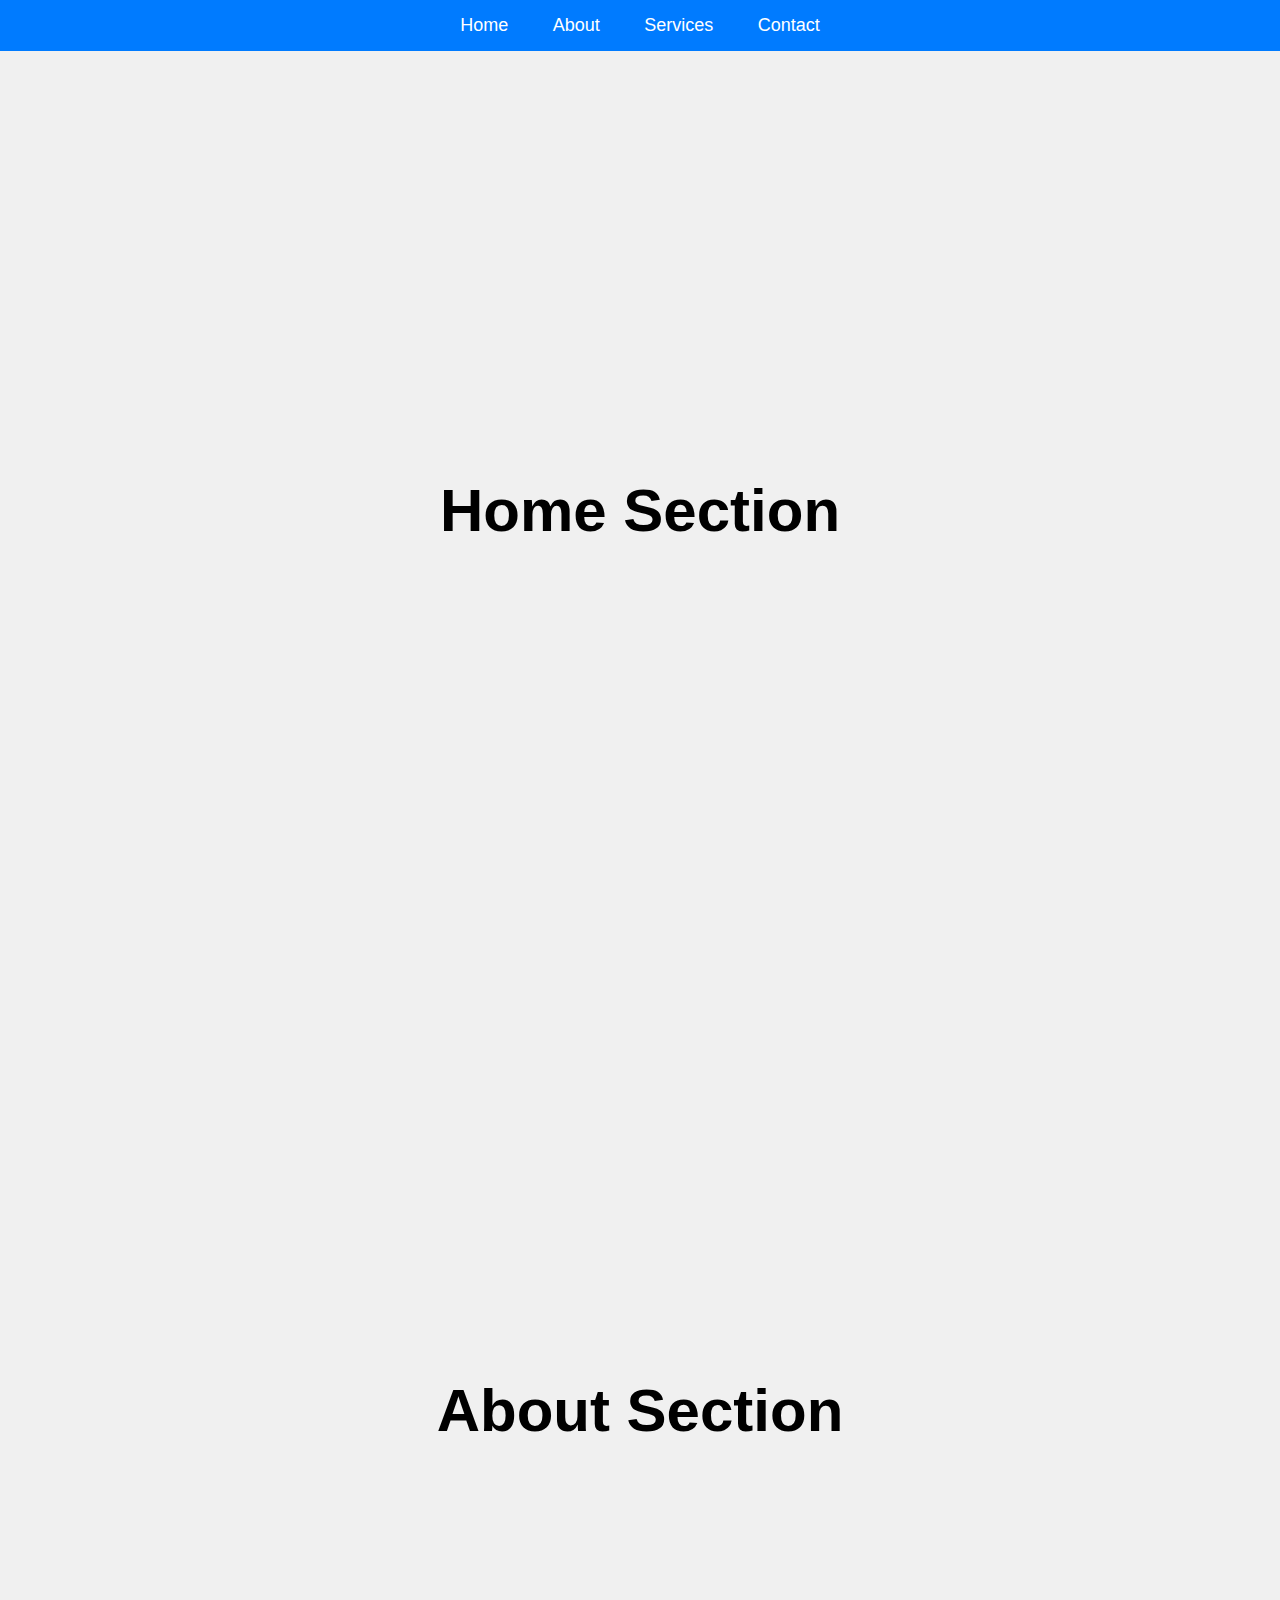
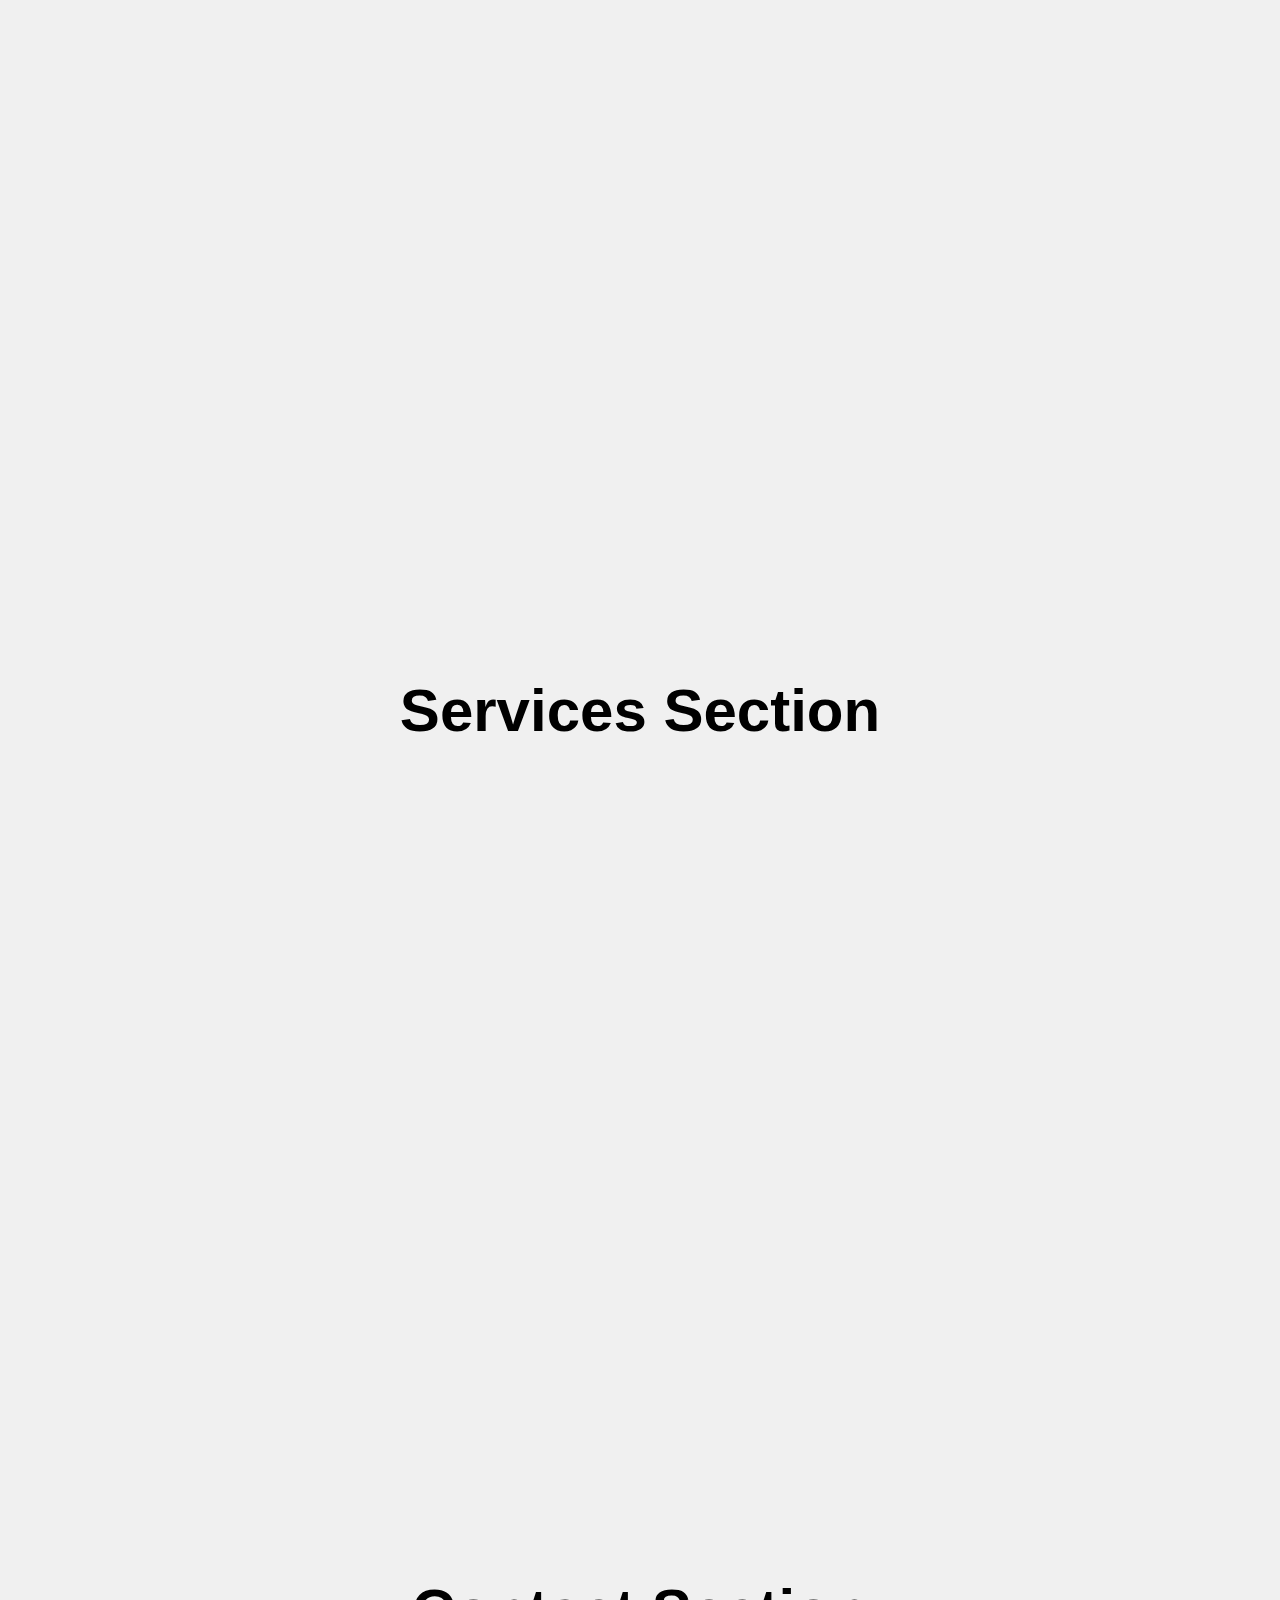
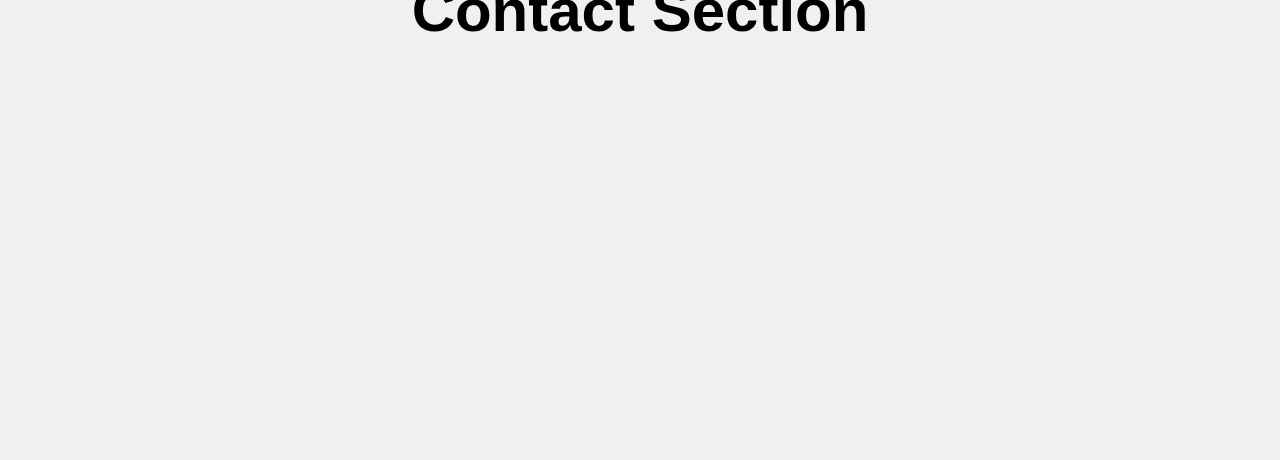
<file: task1/task_01.html>
<!DOCTYPE html>
<html lang="en">
<head>
    <meta charset="UTF-8">
    <meta name="viewport" content="width=device-width, initial-scale=1.0">
    <title>Interactive Navigation</title>
    <link rel="stylesheet" href="task_01_style.css">
</head>
<body>

    <nav class="navbar">
        <ul>
            <li><a href="#home">Home</a></li>
            <li><a href="#about">About</a></li>
            <li><a href="#services">Services</a></li>
            <li><a href="#contact">Contact</a></li>
        </ul>
    </nav>

    <section id="home"><h1>Home Section</h1></section>
    <section id="about"><h1>About Section</h1></section>
    <section id="services"><h1>Services Section</h1></section>
    <section id="contact"><h1>Contact Section</h1></section>

    <script src="task_01_script.js"></script>
</body>
</html>
</file>
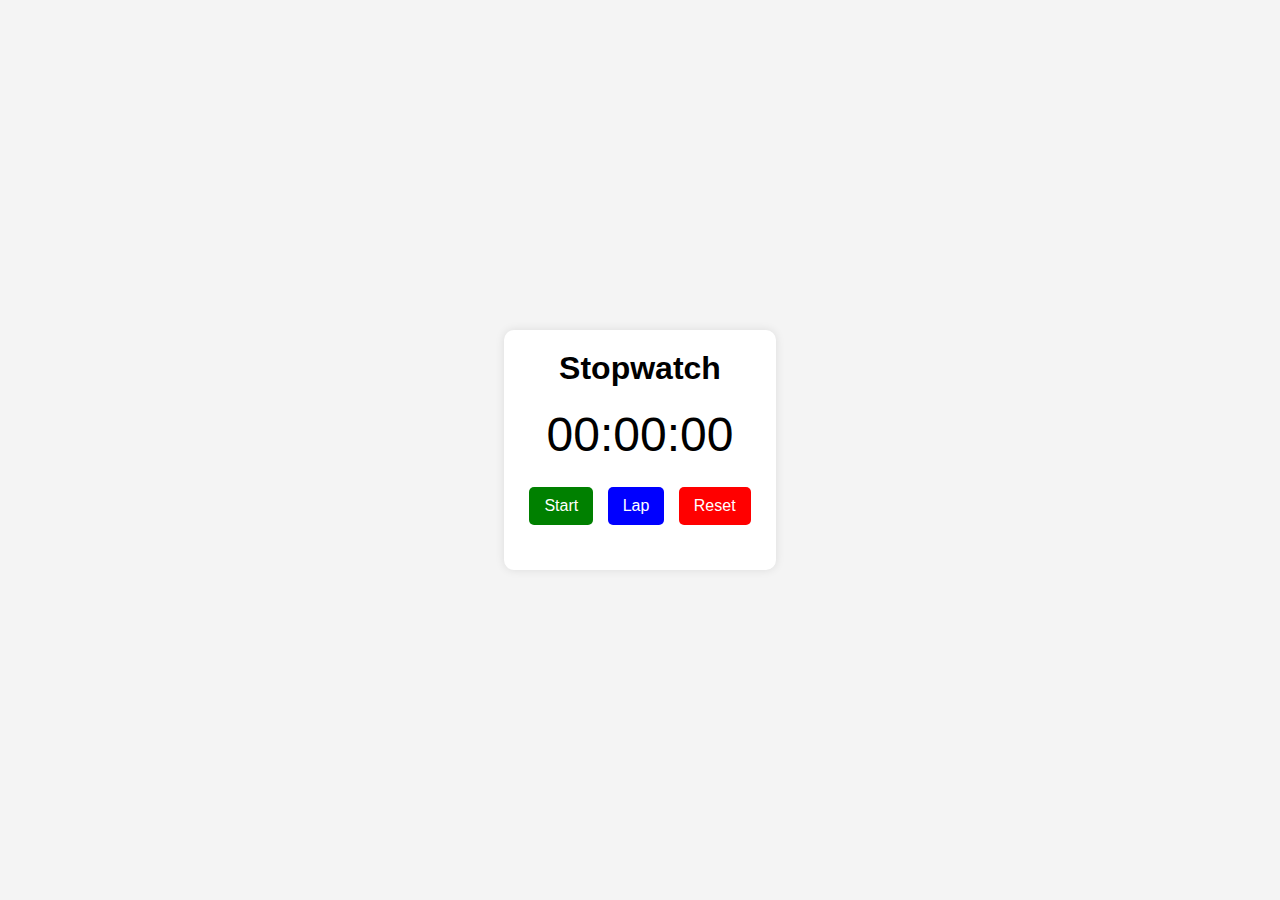
<file: task2/task02_index.html>
<!DOCTYPE html>
<html lang="en">
<head>
    <meta charset="UTF-8">
    <meta name="viewport" content="width=device-width, initial-scale=1.0">
    <title>Stopwatch App</title>
    <link rel="stylesheet" href="task02_style.css">
</head>
<body>

    <div class="container">
        <h1>Stopwatch</h1>
        <div class="display">00:00:00</div>
        <div class="buttons">
            <button id="startPause">Start</button>
            <button id="lap">Lap</button>
            <button id="reset">Reset</button>
        </div>
        <ul class="laps"></ul>
    </div>

    <script src="task02_script.js"></script>
</body>
</html>
</file>
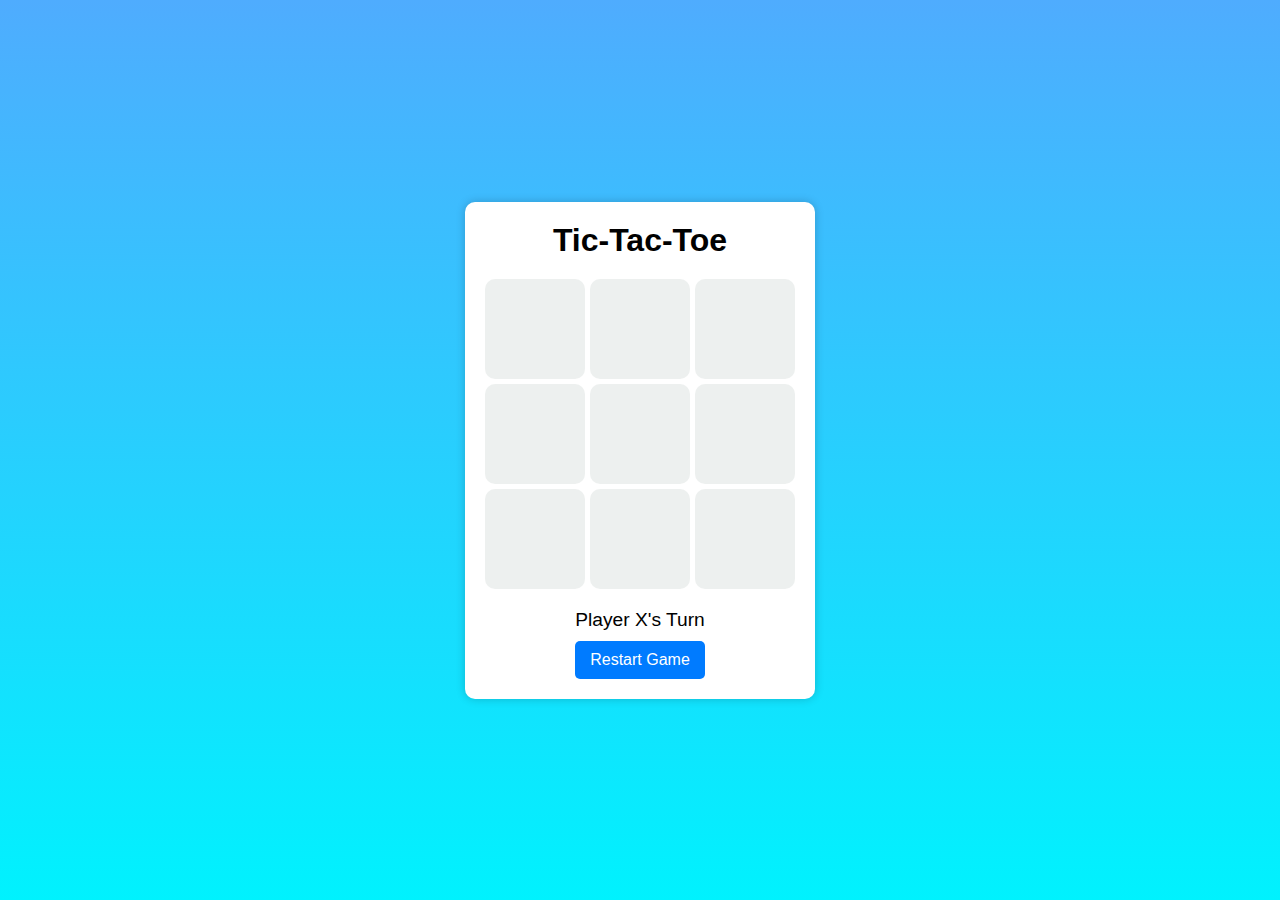
<file: task3/task03_index.html>
<!DOCTYPE html>
<html lang="en">
<head>
    <meta charset="UTF-8">
    <meta name="viewport" content="width=device-width, initial-scale=1.0">
    <title>Tic-Tac-Toe</title>
    <link rel="stylesheet" href="task03_style.css">
</head>
<body>

    <div class="container">
        <h1>Tic-Tac-Toe</h1>
        <div class="board">
            <div class="cell" data-index="0"></div>
            <div class="cell" data-index="1"></div>
            <div class="cell" data-index="2"></div>
            <div class="cell" data-index="3"></div>
            <div class="cell" data-index="4"></div>
            <div class="cell" data-index="5"></div>
            <div class="cell" data-index="6"></div>
            <div class="cell" data-index="7"></div>
            <div class="cell" data-index="8"></div>
        </div>
        <p class="status">Player X's Turn</p>
        <button class="restart">Restart Game</button>
    </div>

    <script src="task03_script.js"></script>
</body>
</html>
</file>
<file: task1/task_01_style.css>
* {
    margin: 0;
    padding: 0;
    box-sizing: border-box;
}

body {
    font-family: Arial, sans-serif;
    background-color: #f0f0f0;
    padding-top: 60px; /* Space for fixed navbar */
}

/* Navigation Bar */
.navbar {
    position: fixed;
    top: 0;
    width: 100%;
    background-color: #007bff;
    padding: 15px 0;
    text-align: center;
    transition: background 0.3s ease;
}

.navbar ul {
    list-style: none;
    padding: 0;
}

.navbar ul li {
    display: inline;
    margin: 0 20px;
}

.navbar ul li a {
    text-decoration: none;
    color: white;
    font-size: 18px;
    transition: color 0.3s ease;
}

/* Hover Effect */
.navbar ul li a:hover {
    color: yellow;
}

/* Change background on scroll */
.scrolled {
    background-color: red;
}

/* Sections for scrolling effect */
section {
    height: 100vh;
    display: flex;
    justify-content: center;
    align-items: center;
    font-size: 30px;
    font-weight: bold;
}
</file>
<file: task2/task02_style.css>
* {
    margin: 0;
    padding: 0;
    box-sizing: border-box;
    font-family: Arial, sans-serif;
}

body {
    display: flex;
    justify-content: center;
    align-items: center;
    height: 100vh;
    background-color: #f4f4f4;
}

.container {
    text-align: center;
    background: white;
    padding: 20px;
    border-radius: 10px;
    box-shadow: 0 0 10px rgba(0, 0, 0, 0.1);
}

.display {
    font-size: 3rem;
    margin: 20px 0;
}

.buttons button {
    padding: 10px 15px;
    margin: 5px;
    font-size: 1rem;
    border: none;
    cursor: pointer;
    border-radius: 5px;
}

#startPause {
    background: green;
    color: white;
}

#lap {
    background: blue;
    color: white;
}

#reset {
    background: red;
    color: white;
}

.laps {
    list-style: none;
    margin-top: 20px;
    max-height: 200px;
    overflow-y: auto;
}

.laps li {
    padding: 5px;
    background: #eee;
    margin: 5px;
    border-radius: 5px;
}
</file>
<file: task3/task03_style.css>
* {
    margin: 0;
    padding: 0;
    box-sizing: border-box;
    font-family: Arial, sans-serif;
}

body {
    display: flex;
    justify-content: center;
    align-items: center;
    height: 100vh;
    background: linear-gradient(to bottom, #4facfe, #00f2fe);
}

.container {
    text-align: center;
    background: white;
    padding: 20px;
    border-radius: 10px;
    box-shadow: 0 0 10px rgba(0, 0, 0, 0.2);
}

h1 {
    margin-bottom: 10px;
}

.board {
    display: grid;
    grid-template-columns: repeat(3, 100px);
    grid-template-rows: repeat(3, 100px);
    gap: 5px;
    margin: 20px auto;
}

.cell {
    width: 100px;
    height: 100px;
    background: rgba(233, 236, 235, 0.8);
    display: flex;
    justify-content: center;
    align-items: center;
    font-size: 2rem;
    font-weight: bold;
    border-radius: 10px;
    border-color: black;
    cursor: pointer;
    transition: background 0.3s ease;
}

.cell:hover {
    background: rgba(0, 0, 0, 0.1);
}

.status {
    font-size: 1.2rem;
    margin-bottom: 10px;
}

.restart {
    padding: 10px 15px;
    font-size: 1rem;
    border: none;
    background: #007bff;
    color: white;
    border-radius: 5px;
    cursor: pointer;
}

.restart:hover {
    background: #0056b3;
}
</file>
